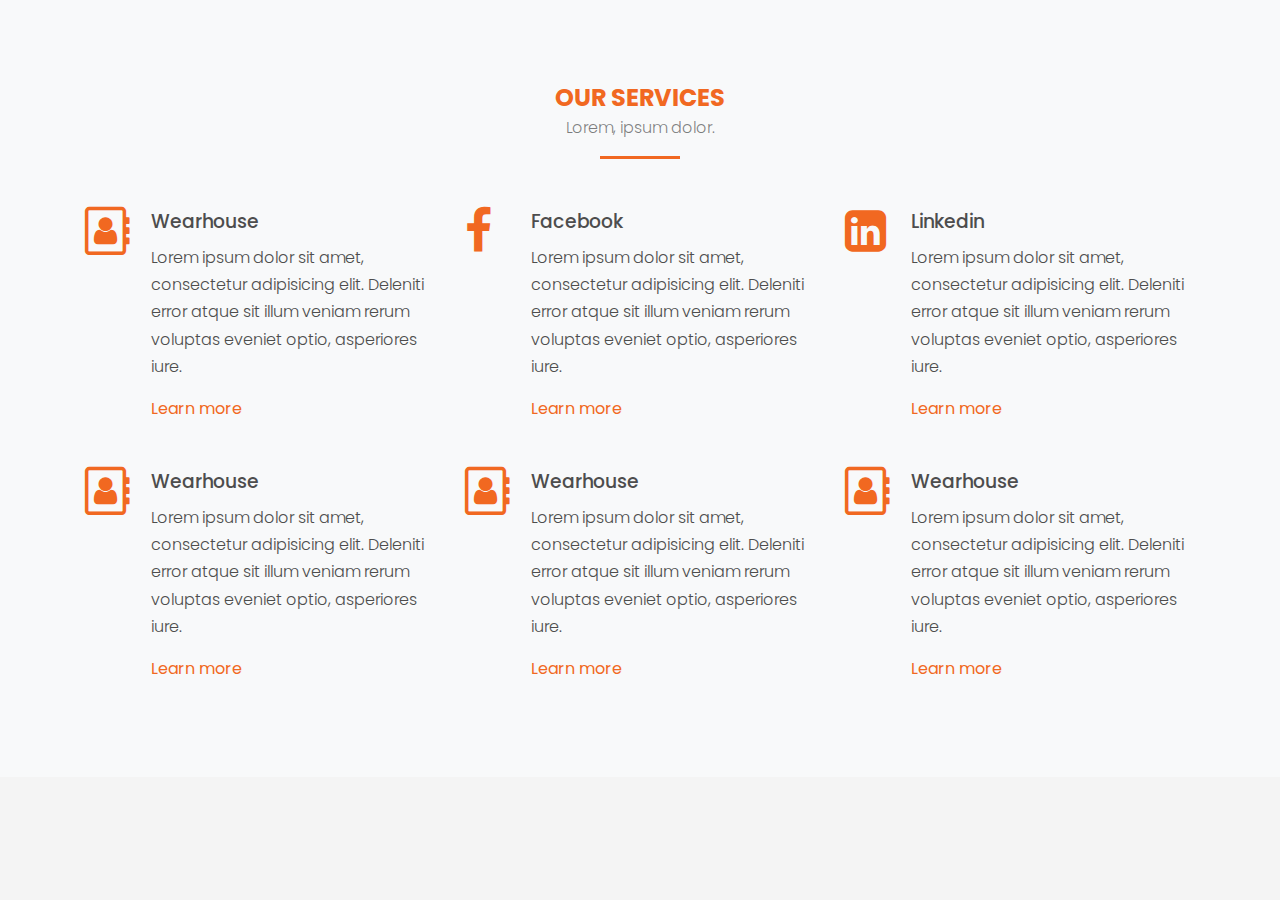
<file: logis-website/index.html>
<!DOCTYPE html>
<html lang="en">

<head>
  <meta charset="UTF-8">
  <meta name="viewport" content="width=device-width, initial-scale=1.0">
  <!-- google font -->
  <link rel="preconnect" href="https://fonts.googleapis.com">
  <link rel="preconnect" href="https://fonts.gstatic.com" crossorigin>
  <link href="https://fonts.googleapis.com/css2?family=Poppins:wght@300;400;500;700&display=swap" rel="stylesheet">
  <!-- /google font -->
  <!-- font awesome icons -->
  <link rel="stylesheet" href="https://cdnjs.cloudflare.com/ajax/libs/font-awesome/4.7.0/css/font-awesome.css"
    integrity="sha512-5A8nwdMOWrSz20fDsjczgUidUBR8liPYU+WymTZP1lmY9G6Oc7HlZv156XqnsgNUzTyMefFTcsFH/tnJE/+xBg=="
    crossorigin="anonymous" referrerpolicy="no-referrer" />
  <!-- /font awesome icons -->
  <title>Logis</title>
  <link rel="stylesheet" href="reset.css">
  <link rel="stylesheet" href="style.css">
</head>

<body>

  <section class="ourServices" aria-label="Our Services">
    <div class="container">
      <!-- section title block -->
      <h2 class="sectionTitle">Our Services</h2>
      <p class="sectionSubtitle">Lorem, ipsum dolor.</p>
      <div class="seciontHr"></div>

      <!-- /section title block -->
      <!-- grid -->
      <div class="servicesGrid">
        <!-- one item -->
        <div class="servicesItem">
          <i class="servicesIcon fa fa-address-book-o" aria-hidden="true"></i>
          <h3 class="servicesItemTitle">Wearhouse</h3>
          <p class="servicesText"> Lorem ipsum dolor sit amet, consectetur adipisicing elit. Deleniti error atque sit
            illum veniam rerum voluptas eveniet optio, asperiores iure.</p>
          <a href="#" class="servicesLink">Learn more</a>
        </div>
        <!-- /one item -->
        <!-- one item -->
        <div class="servicesItem">
          <i class="servicesIcon fa fa-facebook" aria-hidden="true"></i>
          <h3 class="servicesItemTitle">Facebook</h3>
          <p class="servicesText"> Lorem ipsum dolor sit amet, consectetur adipisicing elit. Deleniti error atque sit
            illum veniam rerum voluptas eveniet optio, asperiores iure.</p>
          <a href="#" class="servicesLink">Learn more</a>
        </div>
        <!-- /one item -->
        <!-- one item -->
        <div class="servicesItem">
          <i class="servicesIcon fa fa-linkedin-square" aria-hidden="true"></i>
          <h3 class="servicesItemTitle">Linkedin</h3>
          <p class="servicesText"> Lorem ipsum dolor sit amet, consectetur adipisicing elit. Deleniti error atque sit
            illum veniam rerum voluptas eveniet optio, asperiores iure.</p>
          <a href="#" class="servicesLink">Learn more</a>
        </div>
        <!-- /one item -->
        <!-- one item -->
        <div class="servicesItem">
          <i class="servicesIcon fa fa-address-book-o" aria-hidden="true"></i>
          <h3 class="servicesItemTitle">Wearhouse</h3>
          <p class="servicesText"> Lorem ipsum dolor sit amet, consectetur adipisicing elit. Deleniti error atque sit
            illum veniam rerum voluptas eveniet optio, asperiores iure.</p>
          <a href="#" class="servicesLink">Learn more</a>
        </div>
        <!-- /one item -->
        <!-- one item -->
        <div class="servicesItem">
          <i class="servicesIcon fa fa-address-book-o" aria-hidden="true"></i>
          <h3 class="servicesItemTitle">Wearhouse</h3>
          <p class="servicesText"> Lorem ipsum dolor sit amet, consectetur adipisicing elit. Deleniti error atque sit
            illum veniam rerum voluptas eveniet optio, asperiores iure.</p>
          <a href="#" class="servicesLink">Learn more</a>
        </div>
        <!-- /one item -->
        <!-- one item -->
        <div class="servicesItem">
          <i class="servicesIcon fa fa-address-book-o" aria-hidden="true"></i>
          <h3 class="servicesItemTitle">Wearhouse</h3>
          <p class="servicesText"> Lorem ipsum dolor sit amet, consectetur adipisicing elit. Deleniti error atque sit
            illum veniam rerum voluptas eveniet optio, asperiores iure.</p>
          <a href="#" class="servicesLink">Learn more</a>
        </div>
        <!-- /one item -->
      </div>
    </div>
  </section>





</body>

</html>
</file>
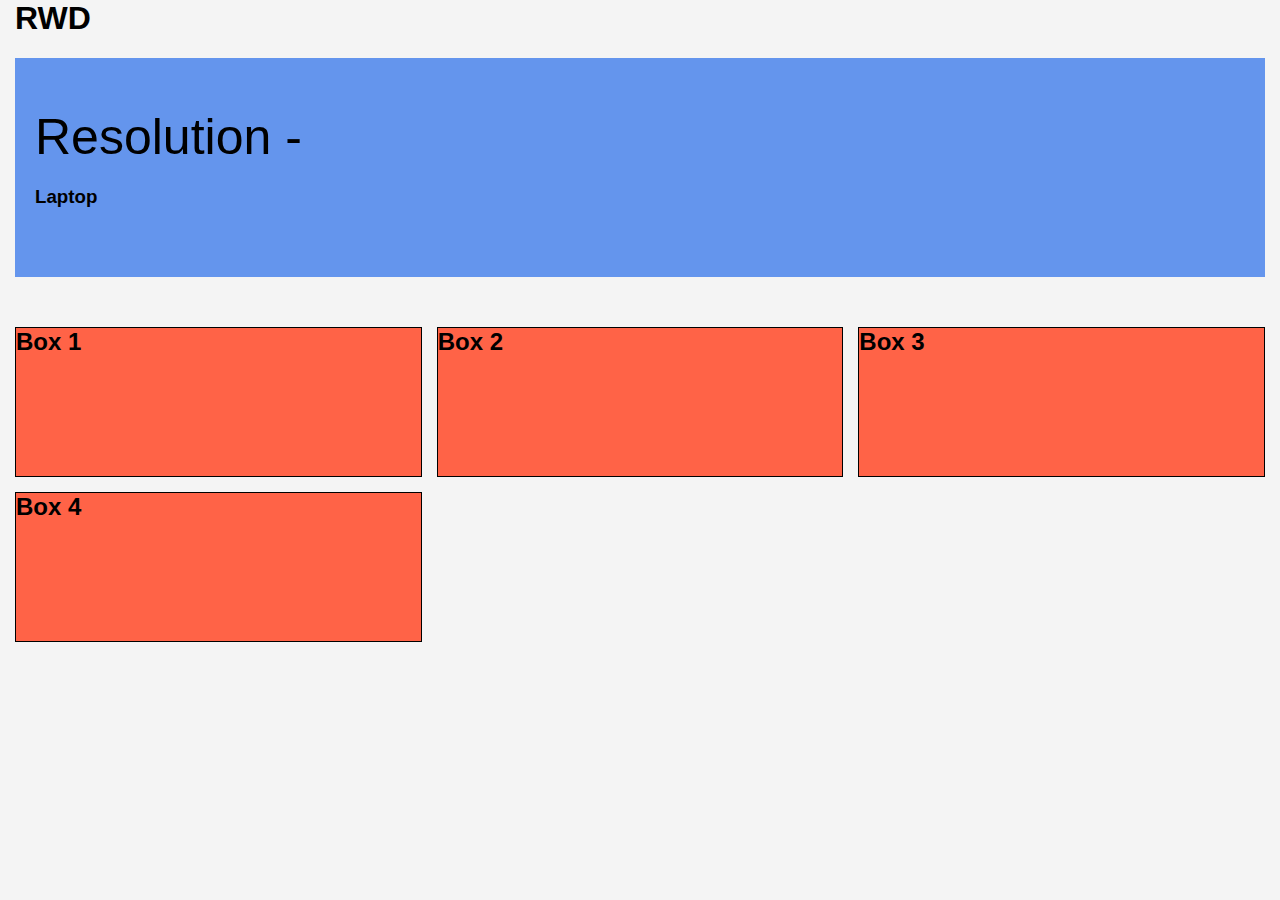
<file: responsive-web/index.html>
<!DOCTYPE html>
<html lang="en">

<head>
  <meta charset="UTF-8">
  <!-- skirtas tam kad puslapis butu responsive ir veiku media queries -->
  <meta name="viewport" content="width=device-width, initial-scale=1.0">
  <title>RWD</title>
  <link rel="stylesheet" href="reset.css">
  <link rel="stylesheet" href="style.css">
</head>

<body>
  <div class="container">
    <h1>RWD</h1>
    <div class="respContainer">
      <h2 class="title">Resolution -</h2>
      <p class="mob">Mobile</p>
      <p class="tabl">Tablet</p>
      <h3 class="lapt">Laptop</h3>
    </div>

    <section class="boxes grid">
      <div class="box">
        <h2>Box 1</h2>
      </div>
      <div class="box">
        <h2>Box 2</h2>
      </div>
      <div class="box">
        <h2>Box 3</h2>
      </div>
      <div class="box">
        <h2>Box 4</h2>
      </div>

    </section>

  </div>
  <!-- container -->
</body>

</html>
</file>
<file: logis-website/style.css>
body {
  font-family: 'Poppins', sans-serif;
}
.container {
  max-width: 1140px;
}
h1,
h2,
h3,
h4,
h5,
h6,
p {
  margin: 0;
}

/* our services section ======= */

.ourServices {
  padding-top: 80px;
  padding-bottom: 80px;
  background-color: #f8f9fa;
}
.sectionTitle {
  color: #f16821;
  text-transform: uppercase;
  text-align: center;
}
.sectionSubtitle {
  text-align: center;
  font-size: 16px;
  color: rgba(0, 0, 0, 0.5);
  margin-bottom: 16px;
  font-weight: 300;
}

.seciontHr {
  height: 3px;
  width: 80px;
  background-color: #f16821;
  margin-left: auto;
  margin-right: auto;
  margin-bottom: 48px;
}

.servicesGrid {
  /* border: 1px dashed #000; */
  display: grid;
  grid-template-columns: repeat(3, 1fr);
  gap: 30px;
}

.servicesItem {
  /* border: 1px solid #000; */
  display: grid;
  grid-template-columns: 48px auto;
  column-gap: 18px;
}

.iconSide {
  grid-row: span 2;
}

.servicesLink {
  grid-column: 2 / span 1;
}

.servicesItemTitle {
  color: #4d4d4d;
  margin-bottom: 8px;
  font-weight: 500;
}

.servicesText {
  color: #4d4d4d;
  line-height: 1.7;
  font-size: 16px;
  font-weight: 300;
  margin-bottom: 16px;
}

.servicesLink {
  color: #f16821;
  margin-bottom: 16px;
}

.servicesIcon {
  font-size: 48px;
  color: #f16821;
  grid-row: span 3;
  align-self: flex-start;
}
</file>
<file: responsive-web/style.css>
/* mobili rezoliucija nuo 300px */
/* 0 platyn */
.respContainer {
  background-color: palegreen;
  padding-top: 50px;
  padding-bottom: 50px;
  padding-left: 20px;
}

.tabl {
  display: none;
}
.lapt {
  display: none;
}

/* boxes */
.boxes {
  margin-top: 50px;
}

.box {
  min-height: 150px;
  border: 1px solid #000;
  background-color: tomato;
}

/* tablet rezoliucija nuo 768px  */
/* galioja nuo 768px ir platyn */
@media screen and (min-width: 768px) {
  .boxes {
    display: grid;
    gap: 15px;
    grid-template-columns: repeat(2, 1fr);
  }
  .respContainer {
    background-color: tomato;
  }
  .title {
    font-size: 35px;
    font-weight: normal;
  }
  .mob {
    display: none;
  }
  .tabl {
    display: block;
  }
}

/* laptop rezoliucija nuo 1140px  */
/* galioja nuo 1140px ir platyn */
@media screen and (min-width: 1140px) {
  .boxes {
    grid-template-columns: repeat(3, 1fr);
  }
  .respContainer {
    background-color: cornflowerblue;
  }
  .title {
    font-size: 50px;
    margin-bottom: 20px;
  }
  .lapt {
    display: block;
  }
  .tabl {
    display: none;
  }
}
/* laptop rezoliucija nuo 1400px  */
@media screen and (min-width: 1400px) {
  .boxes {
    grid-template-columns: repeat(4, 1fr);
  }
}
</file>
